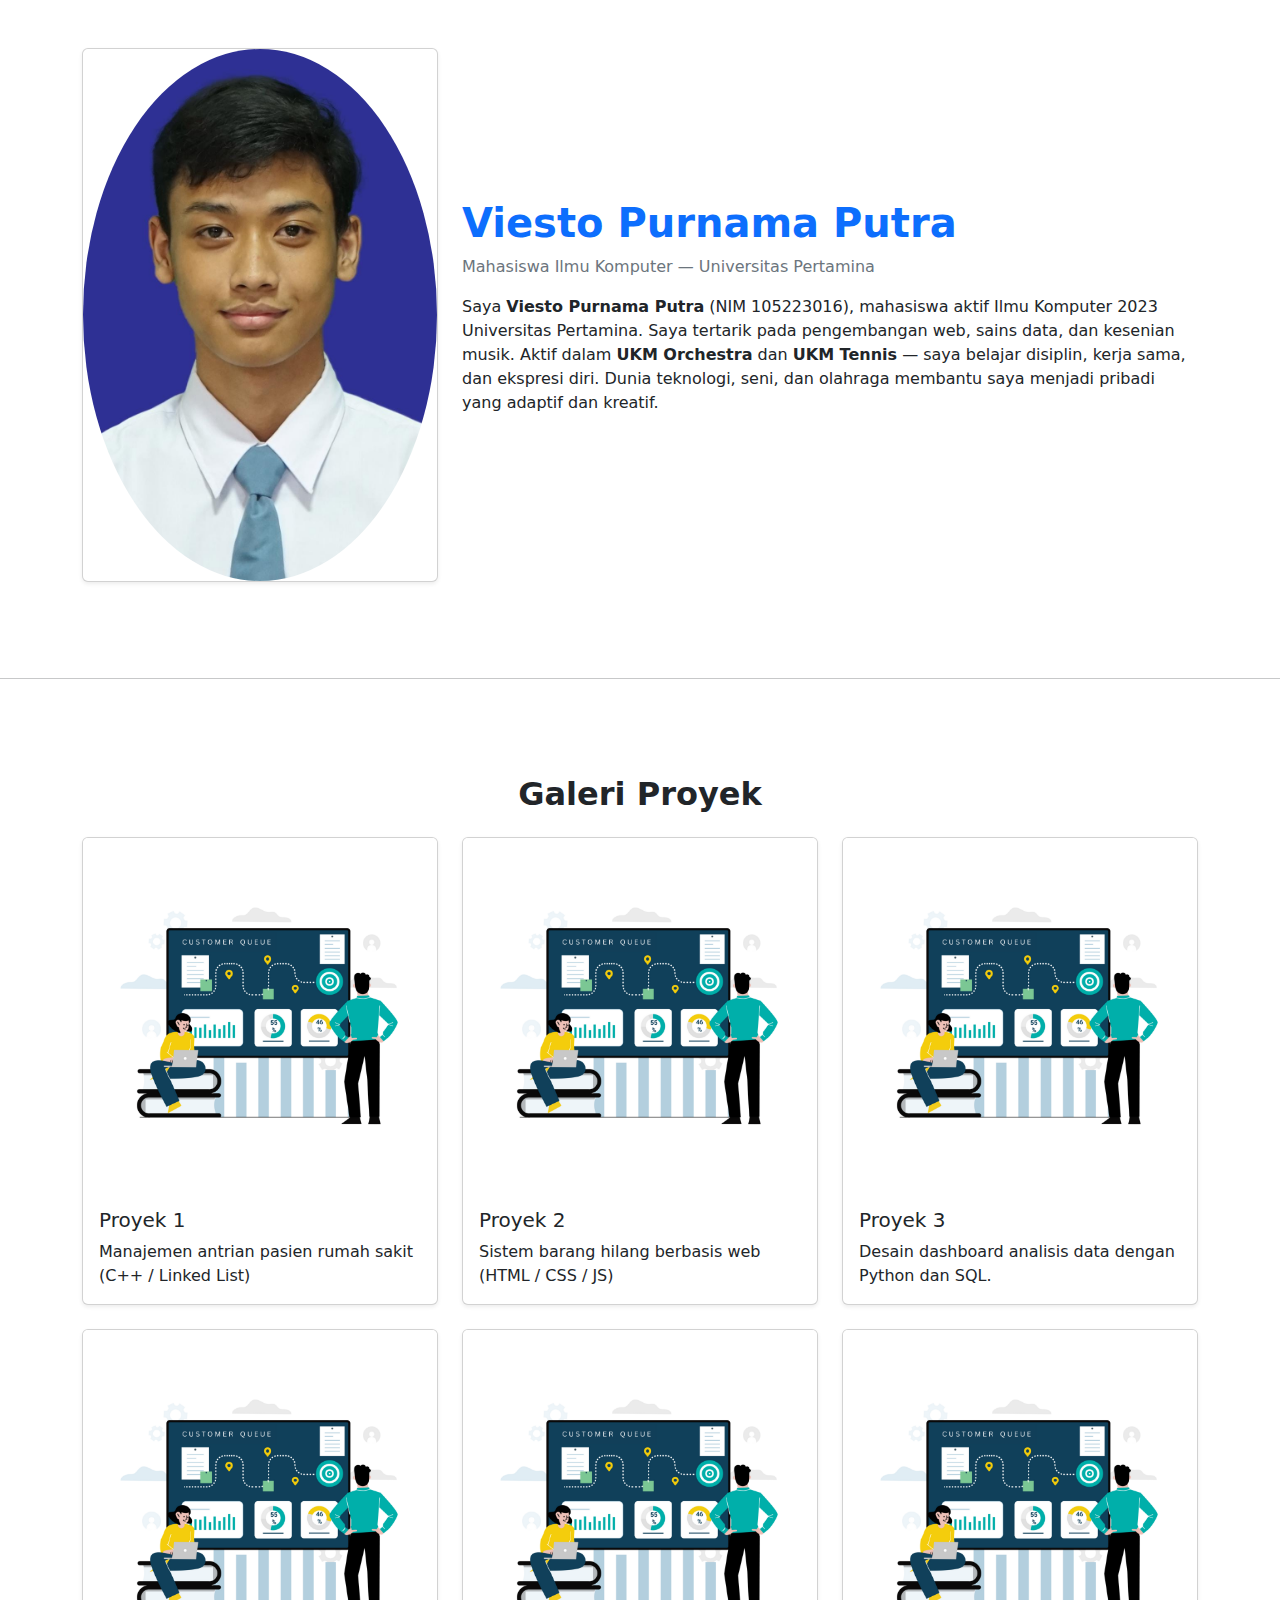
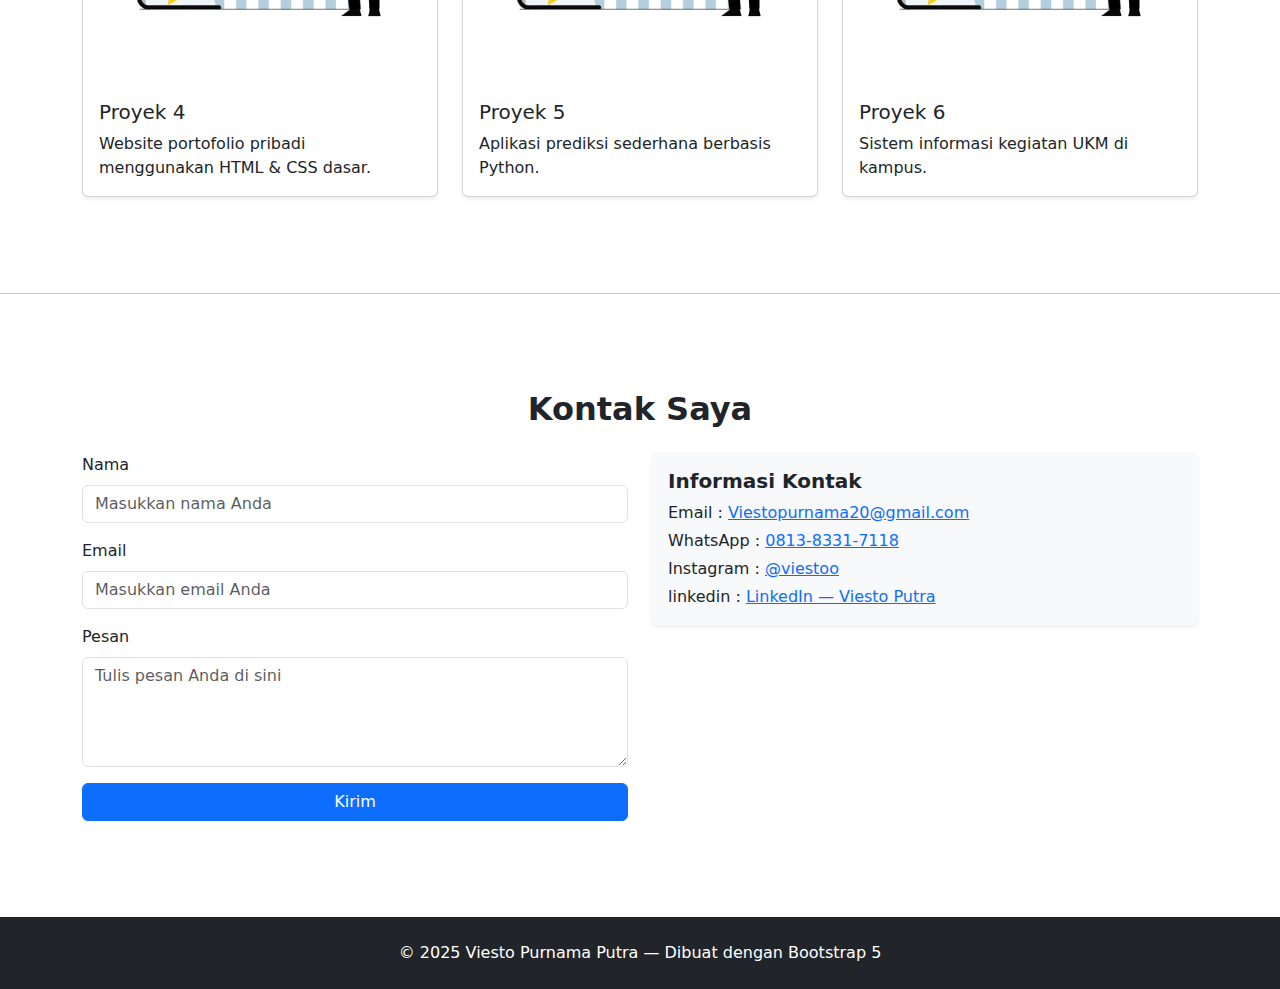
<file: Week6/Bootstrap/index.html>
<!DOCTYPE html>
<html lang="id">
<head>
  <meta charset="UTF-8">
  <meta name="viewport" content="width=device-width, initial-scale=1.0">
  <title>Portofolio — Viesto Purnama Putra (Bootstrap 5)</title>

  <link href="https://cdn.jsdelivr.net/npm/bootstrap@5.3.3/dist/css/bootstrap.min.css" rel="stylesheet">
</head>

<body>
  <div class="container py-5">
    <div class="row align-items-center">
      <div class="col-12 col-md-4 mb-4 mb-md-0">
        <div class="card shadow-sm ">
          <img src="Avatar.jpg" class="card-img-top rounded-circle w-25mx-auto" alt="Foto Profil Viesto">
        </div>
      </div>

      <div class="col-12 col-md-8">
        <h1 class="fw-bold text-primary">Viesto Purnama Putra</h1>
        <p class="text-secondary mb-3">Mahasiswa Ilmu Komputer — Universitas Pertamina</p>
        <p>
          Saya <strong>Viesto Purnama Putra</strong> (NIM 105223016), mahasiswa aktif Ilmu Komputer 2023 Universitas Pertamina. 
          Saya tertarik pada pengembangan web, sains data, dan kesenian musik. 
          Aktif dalam <strong>UKM Orchestra</strong> dan <strong>UKM Tennis</strong> — saya belajar disiplin, kerja sama, dan ekspresi diri. 
          Dunia teknologi, seni, dan olahraga membantu saya menjadi pribadi yang adaptif dan kreatif.
        </p>
      </div>
    </div>
  </div>

  <hr class="my-5">

  <div class="container py-5">
    <h2 class="text-center mb-4 fw-semibold">Galeri Proyek</h2>
    <div class="row g-4">
      <div class="col-12 col-sm-6 col-md-4">
        <div class="card shadow-sm">
          <img src="proyek1.png" class="card-img-top" alt="Proyek 1">
          <div class="card-body">
            <h5 class="card-title">Proyek 1</h5>
            <p class="card-text">Manajemen antrian pasien rumah sakit (C++ / Linked List)</p>
          </div>
        </div>
      </div>

      <div class="col-12 col-sm-6 col-md-4">
        <div class="card shadow-sm">
          <img src="proyek1.png" class="card-img-top" alt="Proyek 2">
          <div class="card-body">
            <h5 class="card-title">Proyek 2</h5>
            <p class="card-text">Sistem barang hilang berbasis web (HTML / CSS / JS)</p>
          </div>
        </div>
      </div>

      <div class="col-12 col-sm-6 col-md-4">
        <div class="card shadow-sm">
          <img src="proyek1.png" class="card-img-top" alt="Proyek 3">
          <div class="card-body">
            <h5 class="card-title">Proyek 3</h5>
            <p class="card-text">Desain dashboard analisis data dengan Python dan SQL.</p>
          </div>
        </div>
      </div>

      <div class="col-12 col-sm-6 col-md-4">
        <div class="card shadow-sm">
          <img src="proyek1.png" class="card-img-top" alt="Proyek 4">
          <div class="card-body">
            <h5 class="card-title">Proyek 4</h5>
            <p class="card-text">Website portofolio pribadi menggunakan HTML & CSS dasar.</p>
          </div>
        </div>
      </div>

      <div class="col-12 col-sm-6 col-md-4">
        <div class="card shadow-sm">
          <img src="proyek1.png" class="card-img-top" alt="Proyek 5">
          <div class="card-body">
            <h5 class="card-title">Proyek 5</h5>
            <p class="card-text">Aplikasi prediksi sederhana berbasis Python.</p>
          </div>
        </div>
      </div>

      <div class="col-12 col-sm-6 col-md-4">
        <div class="card shadow-sm">
          <img src="proyek1.png" class="card-img-top" alt="Proyek 6">
          <div class="card-body">
            <h5 class="card-title">Proyek 6</h5>
            <p class="card-text">Sistem informasi kegiatan UKM di kampus.</p>
          </div>
        </div>
      </div>
    </div>
  </div>

  <hr class="my-5">

  <div class="container py-5">
    <h2 class="text-center mb-4 fw-semibold">Kontak Saya</h2>
    <div class="row">
      <div class="col-12 col-md-6 mb-4 mb-md-0">
        <form>
          <div class="mb-3">
            <label for="nama" class="form-label">Nama</label>
            <input type="text" class="form-control" id="nama" placeholder="Masukkan nama Anda">
          </div>
          <div class="mb-3">
            <label for="email" class="form-label">Email</label>
            <input type="email" class="form-control" id="email" placeholder="Masukkan email Anda">
          </div>
          <div class="mb-3">
            <label for="pesan" class="form-label">Pesan</label>
            <textarea class="form-control" id="pesan" rows="4" placeholder="Tulis pesan Anda di sini"></textarea>
          </div>
          <button type="submit" class="btn btn-primary w-100">Kirim</button>
        </form>
      </div>

      <div class="col-12 col-md-6">
        <div class="p-3 bg-light rounded shadow-sm">
          <h5 class="fw-semibold">Informasi Kontak</h5>
          <p class="mb-1">Email : <a href="mailto:Viestopurnama20@gmail.com">Viestopurnama20@gmail.com</a></p>
          <p class="mb-1">WhatsApp : <a href="https://wa.me/6281383317118">0813-8331-7118</a></p>
          <p class="mb-1">Instagram : <a href="https://instagram.com/viestoo">@viestoo</a></p>
          <p class="mb-0">linkedin : <a href="https://www.linkedin.com/in/viesto-putra-1a53802a3/">LinkedIn — Viesto Putra</a></p>
        </div>
      </div>
    </div>
  </div>

  <footer class="text-center py-4 mt-5 bg-dark text-white">
    <p class="mb-0">&copy; 2025 Viesto Purnama Putra — Dibuat dengan Bootstrap 5</p>
  </footer>

  <script src="https://cdn.jsdelivr.net/npm/bootstrap@5.3.3/dist/js/bootstrap.bundle.min.js"></script>
</body>
</html>
</file>
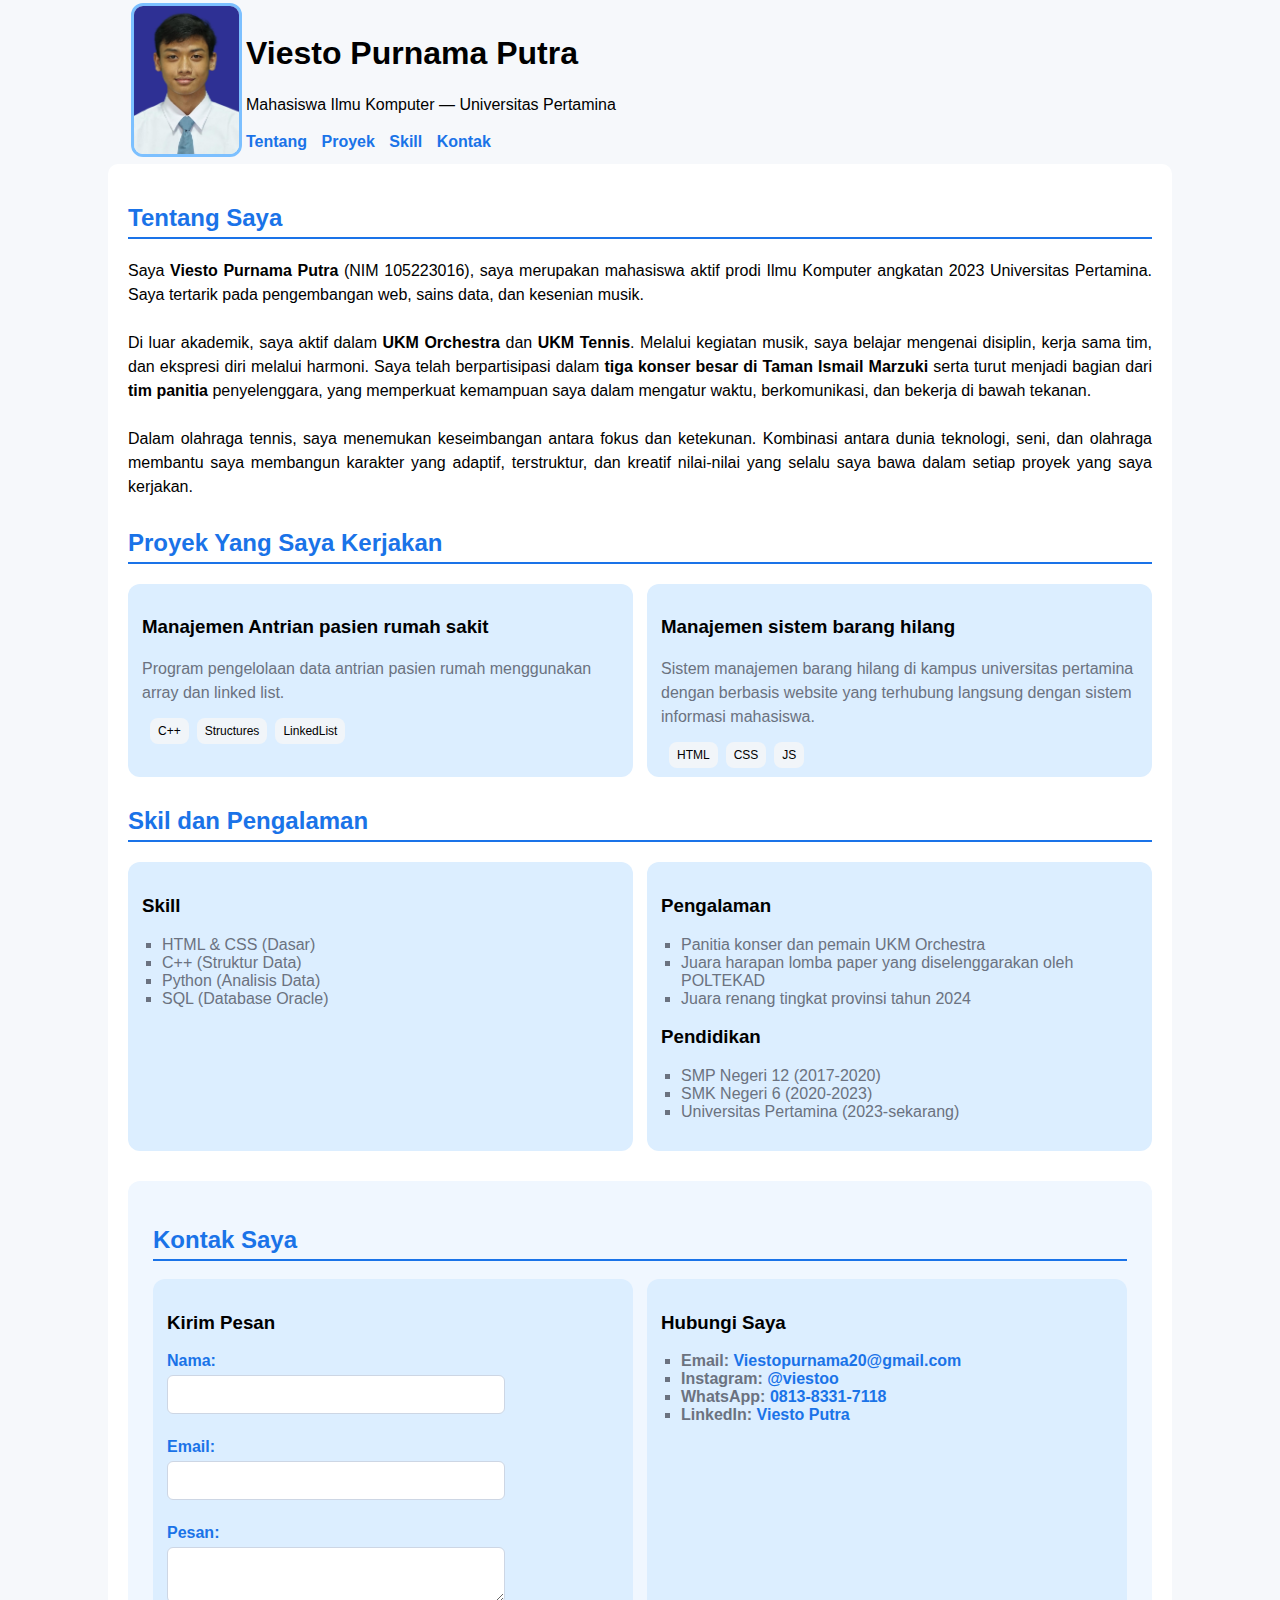
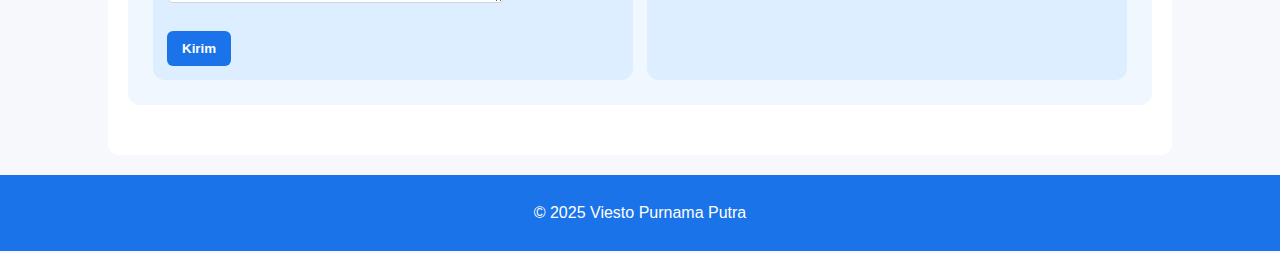
<file: Week8/THT/index.html>
<!DOCTYPE html>
<html lang="id">
<head>
  <meta charset="UTF-8">
  <meta name="viewport" content="width=device-width, initial-scale=1.0">
  <title>Portofolio — Viesto Purnama Putra</title>
  <link rel="stylesheet" href="style.css">
</head> 
<body>
  <header>
    <table>
      <tr>
        <td >
          <img class="avatar" src="Avatar.jpg" alt="Viesto">
        </td>
        <td>
          <h1>Viesto Purnama Putra</h1>
          <p>Mahasiswa Ilmu Komputer — Universitas Pertamina</p>
          <nav>
            <a href="#about">Tentang</a>
            <a href="#projects">Proyek</a>
            <a href="#skills">Skill</a>
            <a href="#contact">Kontak</a>
          </nav>
        </td>
      </tr>
    </table>
  </header>

  <main>
    <section id="about">
      <h2>Tentang Saya</h2>
      <p class="about">Saya <strong>Viesto Purnama Putra</strong> (NIM 105223016), saya merupakan mahasiswa aktif prodi Ilmu Komputer angkatan 2023 Universitas Pertamina. 
        Saya tertarik pada pengembangan web, sains data, dan kesenian musik. <br> <br>
        Di luar akademik, saya aktif dalam <strong>UKM Orchestra</strong> dan <strong>UKM Tennis</strong>. 
        Melalui kegiatan musik, saya belajar mengenai disiplin, kerja sama tim, dan ekspresi diri melalui harmoni. 
        Saya telah berpartisipasi dalam <strong>tiga konser besar di Taman Ismail Marzuki</strong> serta turut menjadi bagian dari <strong>tim panitia</strong> penyelenggara, yang memperkuat kemampuan saya dalam mengatur waktu, berkomunikasi, dan bekerja di bawah tekanan.  
        <br><br>
        Dalam olahraga tennis, saya menemukan keseimbangan antara fokus dan ketekunan. 
        Kombinasi antara dunia teknologi, seni, dan olahraga membantu saya membangun karakter yang adaptif, terstruktur, dan kreatif nilai-nilai yang selalu saya bawa dalam setiap proyek yang saya kerjakan.
      </p>
    </section>

    <section id="projects">
      <h2>Proyek Yang Saya Kerjakan</h2>
      <div class ="grid">
        <article class="card">
          <h3>Manajemen Antrian pasien rumah sakit</h3>
          <p class="desc">Program pengelolaan data antrian pasien rumah menggunakan array dan linked list.</p>
          <span class="tag">C++</span><span class="tag">Structures</span><span class="tag">LinkedList</span>
        </article>

        <article class="card">
          <h3>Manajemen sistem barang hilang</h3>
          <p class="desc">Sistem manajemen barang hilang di kampus universitas pertamina dengan berbasis website yang terhubung langsung dengan sistem informasi mahasiswa.</p>
          <span class="tag">HTML</span><span class="tag">CSS</span><span class="tag">JS</span>
        </article>
    </section>

    <section id="skills">
      <h2>Skil dan Pengalaman</h2>
      <div class="grid">
        <article class="card">
          <h3>Skill</h3>
          <ul>
            <li>HTML & CSS (Dasar)</li>
            <li>C++ (Struktur Data)</li>
            <li>Python (Analisis Data)</li>
            <li>SQL (Database Oracle)</li>
          </ul>
        </article>  
        <article class="card">
          <h3>Pengalaman</h3>
          <ul>
            <p>
              <li>Panitia konser dan pemain UKM Orchestra</li>
              <li>Juara harapan lomba paper yang diselenggarakan oleh POLTEKAD</li>
              <li>Juara renang tingkat provinsi tahun 2024</li>
            </p>
          </ul>
          <h3>Pendidikan</h3>
          <ul>
            <li>SMP Negeri 12 (2017-2020)</li>
            <li>SMK Negeri 6 (2020-2023)</li>
            <li>Universitas Pertamina (2023-sekarang)</li>
          </ul>
        </article>
      </div>
    </section>

    <section id="contact">
      <h2>Kontak Saya</h2>

      <div class="grid">

        <div class="card">
          <h3>Kirim Pesan</h3>

          <p id="successMessage" style="display: none;">Pesan berhasil dikirim!</p>

          <form id="contactForm">
            <label>Nama:</label>
            <input type="text" id="name" class="input-field">
            <small id="nameError" class="error-text"></small><br>

            <label>Email:</label>
            <input type="text" id="email" class="input-field">
            <small id="emailError" class="error-text"></small><br>

            <label>Pesan:</label>
            <textarea id="message" class="input-field"></textarea>
            <small id="messageError" class="error-text"></small><br>

            <button type="submit" id="submitBtn">Kirim</button>
          </form>
        </div>

        <div class="card">
          <h3>Hubungi Saya</h3>

          <ul class="list">
            <li><strong>Email:</strong> <a href="mailto:Viestopurnama20@gmail.com">Viestopurnama20@gmail.com</a></li>
            <li><strong>Instagram:</strong> <a href="https://instagram.com/viestoo">@viestoo</a></li>
            <li><strong>WhatsApp:</strong> <a href="https://wa.me/081383317118">0813-8331-7118</a></li>
            <li><strong>LinkedIn:</strong> <a href="https://linkedin.com/in/viesto-putra-1a53802a3">Viesto Putra</a></li>
          </ul>
        </div>
      </div>
    </section>

    <script src="script.js"></script>
  </main>

  <footer>
    <p>&copy; 2025 Viesto Purnama Putra</p>
  </footer>
</body>
</html>
</file>
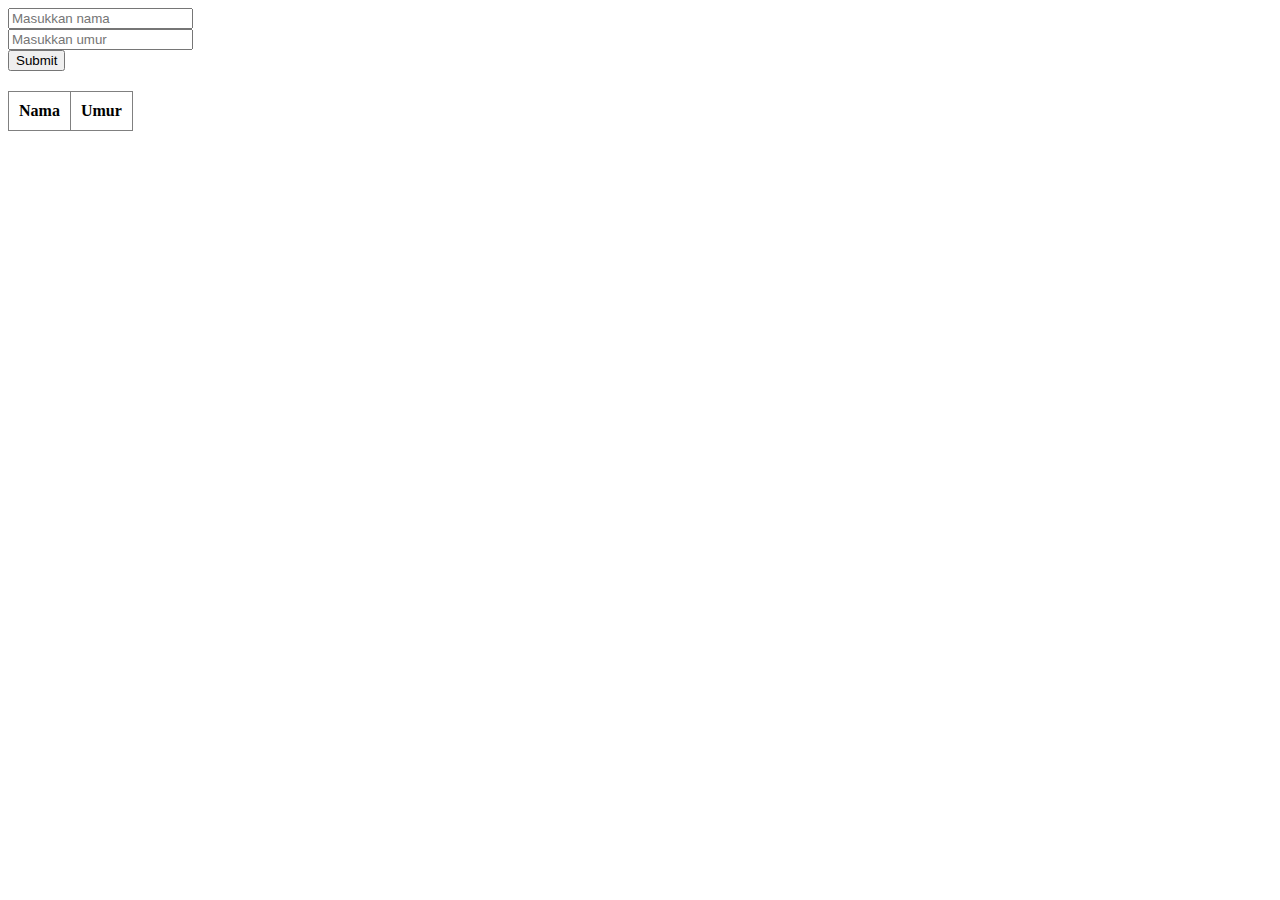
<file: Week8/indexx.html>
<!DOCTYPE html>
<html lang="en">
<head>
  <meta charset="UTF-8">
  <meta name="viewport" content="width=device-width, initial-scale=1.0">
  <title>Document</title>
</head>
<body>
  <form id="form">
    <div id="Nama" class="input">
      <input placeholder="Masukkan nama" name="nama" />
    </div>
    <div id="Umur" class="input">
      <input placeholder="Masukkan umur" name="umur" type="number" />
    </div>
    <button id="button" type="submit">Submit</button>
  </form>
  
  <table id="dataTable" border="1" style="margin-top: 20px; border-collapse: collapse;">
    <thead>
      <tr>
        <th style="padding: 10px;">Nama</th>
        <th style="padding: 10px;">Umur</th>
      </tr>
    </thead>
    <tbody id="tableBody">
    </tbody>
  </table>
  
  <script src="script.js"></script>
</body>
</html>
</file>
<file: Week8/THT/style.css>
body {
  font-family: "Trebuchet MS", sans-serif;
  margin: 0;
  background-color: #f6f8fb;
}

header{
  margin-left: 10%; 
}

.avatar{
  width:105px;
  height:148px;
  border-radius:12px;
  border:3px solid #7cc0ff;
}

nav {
  margin-top: 10px;
}

nav a {
  color: #1a73e8;
  text-decoration: none;
  font-weight: bold;
  padding-right: 10px;
  transition: all 0.3s ease-in-out;
}

nav a:hover {
  color: #10325f;
  background-color: #7cc0ff;
  border-radius: 12px;
  padding: 5px;
}

main {
  width: 80%;
  margin: auto;
  background-color: white;
  padding: 20px;
  border-radius: 10px;
}

.about{
  text-align: justify;
}

p {
  line-height: 1.5;
  
}
section {
  margin-bottom: 30px;
}

h2 {
  color: #1a73e8;
  border-bottom: 2px solid #1a73e8;
  padding-bottom: 5px;
}

.grid{
  display:grid;
  grid-template-columns:repeat(2,1fr);
  gap:14px;
  margin-top:18px
}
.card{
  background:#dceeff;
  padding:14px;
  border-radius:12px;
}
.tag{
  padding:6px 8px;
  border-radius:8px;
  font-size:12px;
  background:#f1f5f9;
  margin-left:8px
}

#contact {
  background: #f0f7ff;
  padding: 25px;
  border-radius: 12px;
  margin-top: 30px;
  align-items: center;
}

#contact h2 {
  margin-bottom: 15px;
}

#contact form {
  margin-top: 10px;
  width: 70%;
}

#contact label {
  font-weight: bold;
  color: #1a73e8;
}


ul {
  list-style-type: square;
  padding-left: 20px;
}

li{
  color: #6b7280;
}
.desc{
  color: #6b7280;
}

a{
  color: #1a73e8;
  text-decoration: none;
  font-weight: bold;
  padding-right: 10px;
  transition: all 0.3s ease-in-out;
}

a:hover{
  color: #10325f;
  background-color: #7cc0ff;
  border-radius: 12px;
  padding: 5px;
}

footer {
  justify-content: center;
  align-items: center;
  text-align: center;
  padding: 10px;
  background-color: #1a73e8;
  color: white;
  margin-top: 20px;
}


#contact {
  margin-top: 30px;
}

.input-field {
  width: 100%;
  padding: 10px;
  margin-top: 5px;
  margin-bottom: 6px;
  border-radius: 6px;
  border: 1.5px solid #cdd6e4;
  font-size: 15px;
}

.input-field.error {
  border-color: #ff0000;
}

.input-field.success {
  border-color: #00b341;
}

.error-text {
  color: #ff0000;
  font-size: 13px;
}

#submitBtn {
  background: #1a73e8;
  color: white;
  padding: 10px 15px;
  border: none;
  border-radius: 6px;
  font-weight: bold;
}

#successMessage {
  background: #e0ffe8;
  padding: 10px;
  border-radius: 6px;
  margin-bottom: 15px;
  color: #00792f;
  font-weight: bold;
}
</file>
